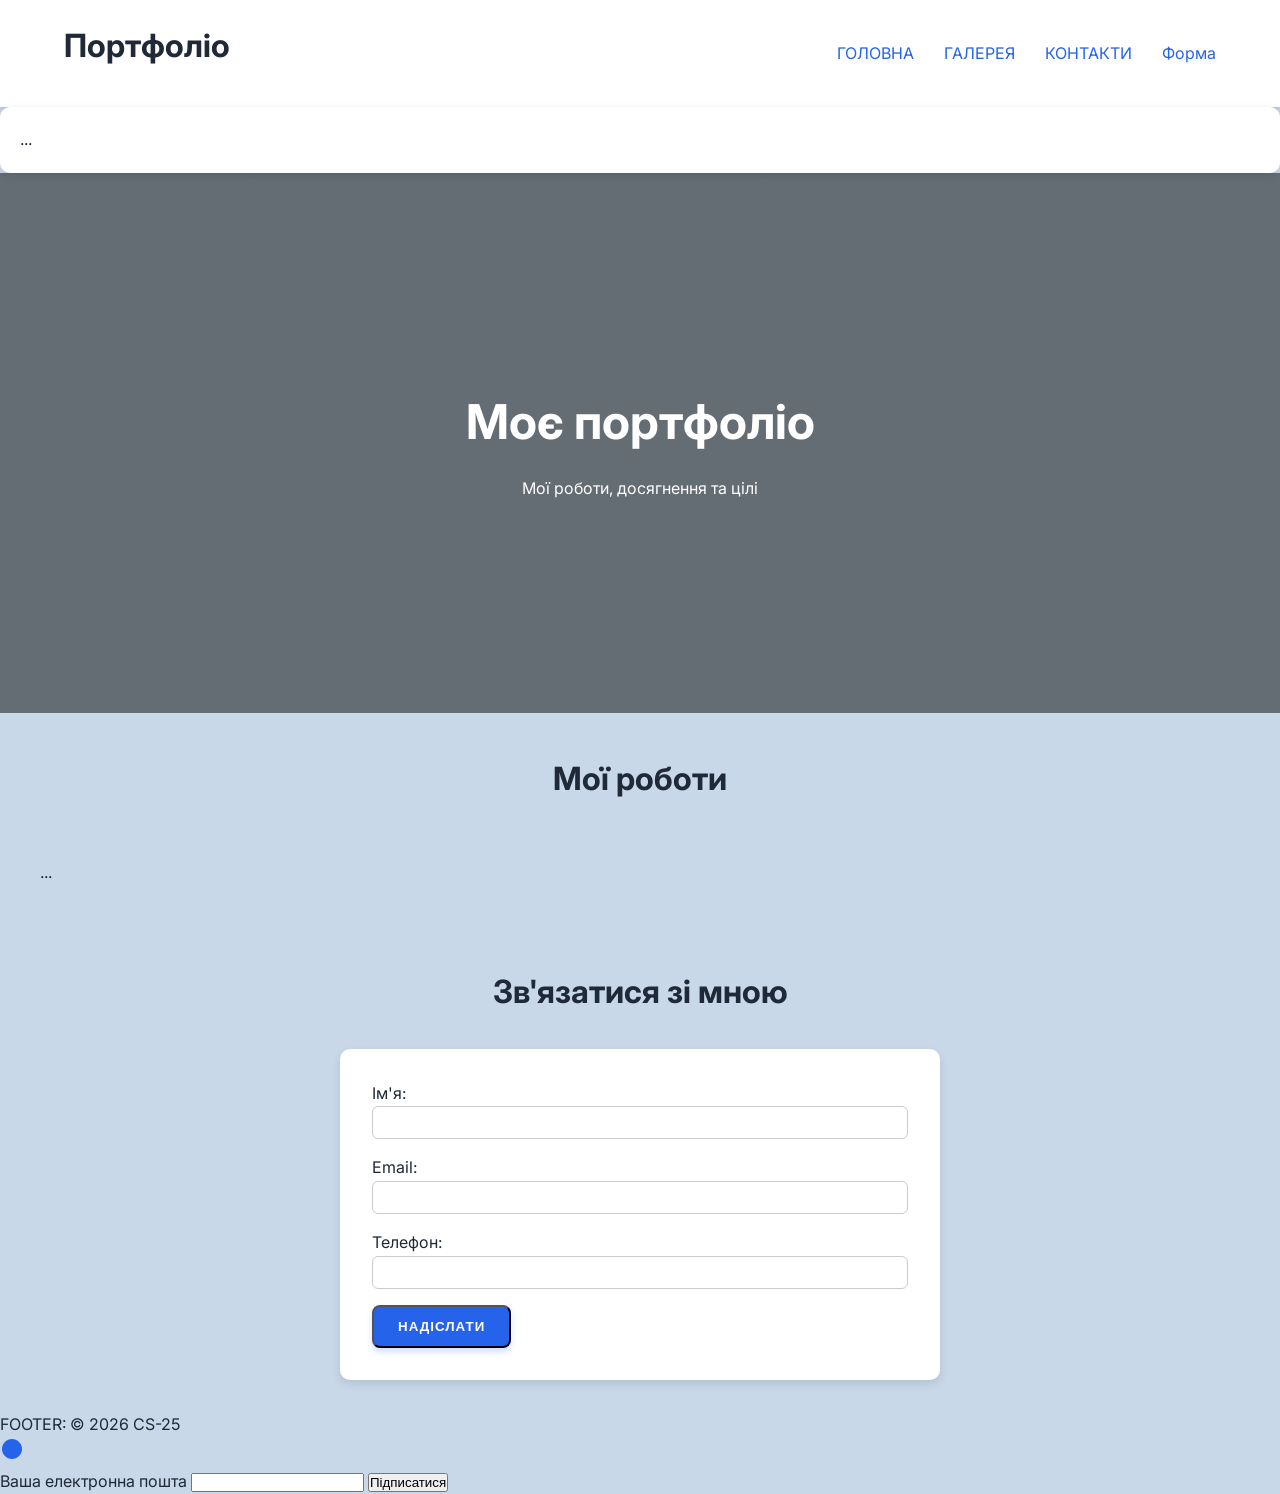
<file: index.html>
<!DOCTYPE html>
<html lang="en">

<head>
    <!-- Google Fonts -->
    <link rel="preconnect" href="https://fonts.googleapis.com">
    <link rel="preconnect" href="https://fonts.gstatic.com" crossorigin>
    <link href="https://fonts.googleapis.com/css2?family=Inter:wght@400;600;700&display=swap" rel="stylesheet">

    <!-- CSS -->
    <link rel="stylesheet" href="assets/CSS/style.css">
    <meta name="viewport" content="width=device-width, initial-scale=1.0">
    <title> Моє портфоліо </title>
    <style>
        html {
            scroll-behavior: smooth;
        }
    </style>
</head>

<body>
    <header class="header">

        <div class="logo">
            <h1>Портфоліо</h1>
        </div>

        <button class="menu-toggle" aria-label="Відкрити меню">
        </button>

        <nav>
            <ul class="nav-list">
                <li><a href="#"> ГОЛОВНА </a></li>
                <li><a href="#"> ГАЛЕРЕЯ </a></li>
                <li><a href="#"> КОНТАКТИ </a></li>
                <li><a href="checkout.html">Форма</a></li>
            </ul>
        </nav>
    </header>
    <main>

        <aside class="sidebar">
            ...
        </aside>

        <section class="content">

            <section class="hero">
                <h1>Моє портфоліо</h1>
                <p>Мої роботи, досягнення та цілі</p>
            </section>

            <h2 class="section-title">Мої роботи</h2>

            <div class="projects-grid">
                ...
            </div>

            <!-- 🔥 ОЦЕ ДОДАЙ ФОРМУ ТУТ -->
            <h2 class="section-title">Зв'язатися зі мною</h2>

            <form class="checkout-form">

                <div class="form-group">
                    <label>Ім'я:</label>
                    <input type="text" required>
                </div>

                <div class="form-group">
                    <label>Email:</label>
                    <input type="email" required>
                </div>

                <div class="form-group">
                    <label>Телефон:</label>
                    <input type="tel" pattern="\+380\d{9}" required>
                </div>

                <button class="btn" type="submit">
                    Надіслати
                </button>

            </form>

        </section>

    </main>
    <footer id="footer">
        <p>FOOTER: &copy; 2026 CS-25 </p>

        <ul class="social-links">
            <li>
                <a href="#">
                    <svg width="24" height="24" fill="currentColor" xmlns="http://www.w3.org/2000/svg">
                        <path d="M12 2C6.48 2 2 6.48 2 12s4.48 10 10 10
                             10-4.48 10-10S17.52 2 12 2z" />
                    </svg>
                </a>
            </li>
        </ul>

        <form action="">
            <label for="email">Ваша електронна пошта</label>
            <input type="email" name="email" id="email" />
            <input type="button" value="Підписатися" />
        </form>
    </footer>
</body>

</html>
</file>
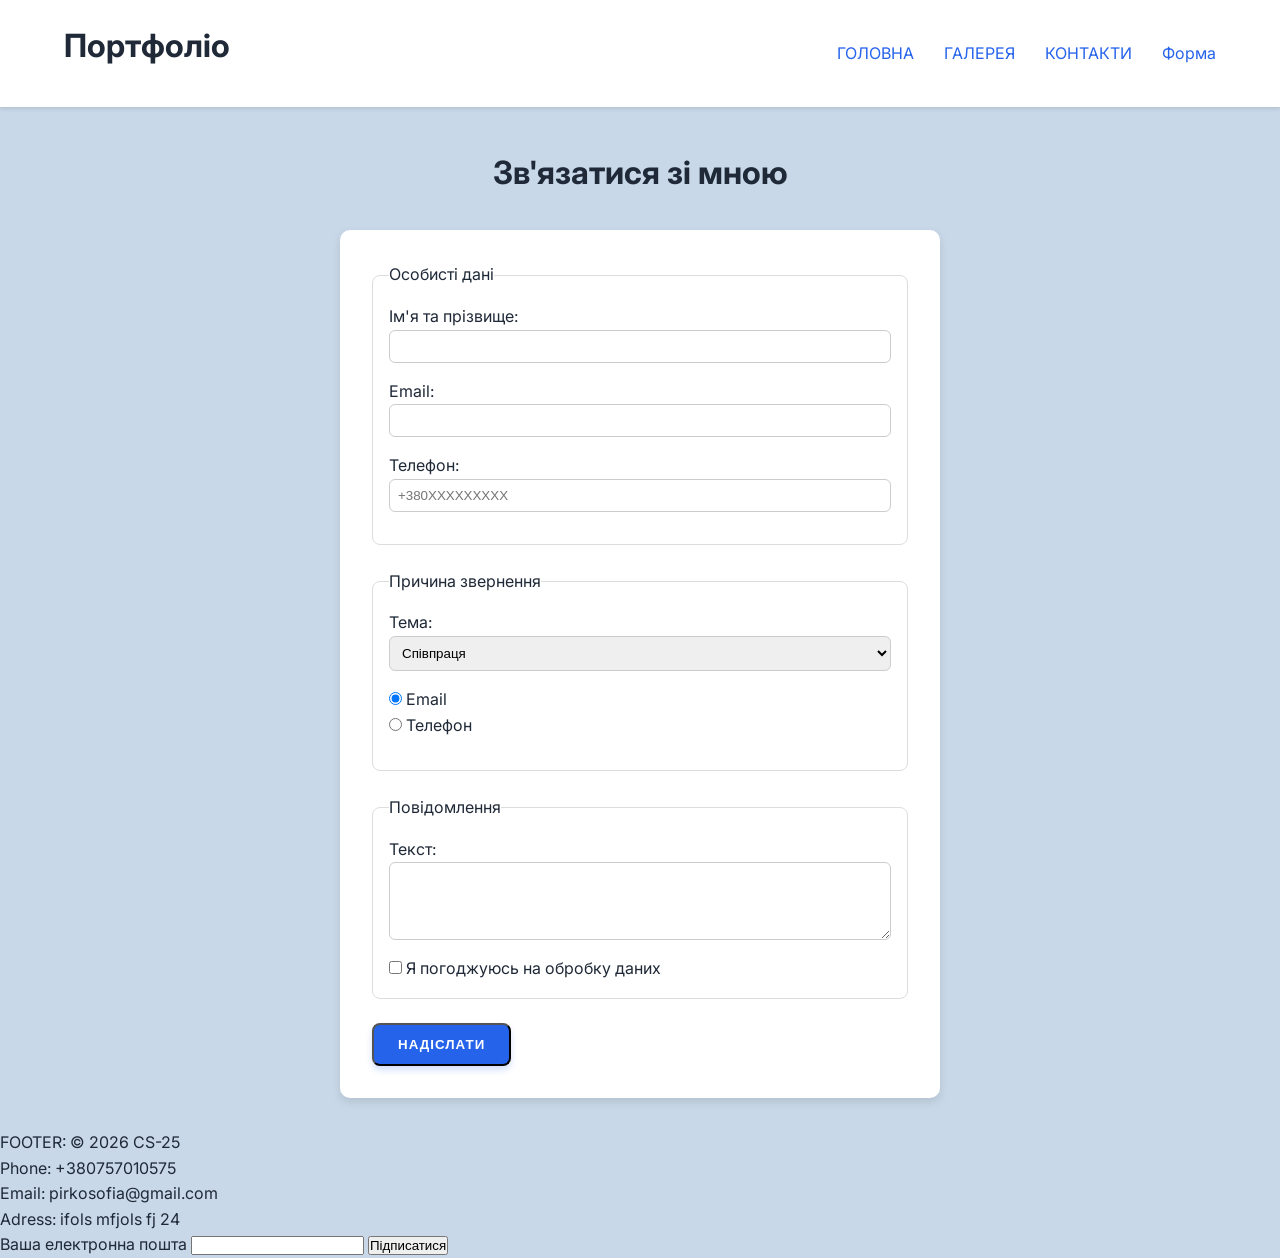
<file: checkout.html>
<!DOCTYPE html>
<html lang="en">

<head>
    <!-- Google Fonts -->
    <link rel="preconnect" href="https://fonts.googleapis.com">
    <link rel="preconnect" href="https://fonts.gstatic.com" crossorigin>
    <link href="https://fonts.googleapis.com/css2?family=Inter:wght@400;600;700&display=swap" rel="stylesheet">

    <!-- CSS -->
    <link rel="stylesheet" href="assets/CSS/style.css">
    <meta name="viewport" content="width=device-width, initial-scale=1.0">
    <title> Моє портфоліо </title>
    <style>
        html {
            scroll-behavior: smooth;
        }
    </style>
</head>

<body>
    <header class="header">

        <div class="logo">
            <h1>Портфоліо</h1>
        </div>

        <nav>
            <ul class="nav-list">
                <li><a href="#"> ГОЛОВНА </a></li>
                <li><a href="#"> ГАЛЕРЕЯ </a></li>
                <li><a href="#"> КОНТАКТИ </a></li>
                <li><a href="checkout.html">Форма</a></li>
            </ul>
        </nav>
    </header>
    <main>

        <h2 class="section-title">Зв'язатися зі мною</h2>

        <form class="checkout-form" action="#" method="POST">

            <fieldset>
                <legend>Особисті дані</legend>

                <div class="form-group">
                    <label for="fullName">Ім'я та прізвище:</label>
                    <input type="text" id="fullName" name="fullName" required>
                </div>

                <div class="form-group">
                    <label for="email">Email:</label>
                    <input type="email" id="email" name="email" required>
                </div>

                <div class="form-group">
                    <label for="phone">Телефон:</label>
                    <input type="tel" id="phone" name="phone" pattern="\+380\d{9}" placeholder="+380XXXXXXXXX" required>
                </div>

            </fieldset>

            <fieldset>
                <legend>Причина звернення</legend>

                <div class="form-group">
                    <label for="topic">Тема:</label>

                    <select id="topic" name="topic">
                        <option>Співпраця</option>
                        <option>Питання по роботах</option>
                        <option>Інше</option>
                    </select>
                </div>

                <div class="form-group">
                    <label>
                        <input type="radio" name="contact" checked>
                        Email
                    </label>

                    <label>
                        <input type="radio" name="contact">
                        Телефон
                    </label>
                </div>

            </fieldset>

            <fieldset>

                <legend>Повідомлення</legend>

                <div class="form-group">
                    <label for="message">Текст:</label>

                    <textarea id="message" name="message" rows="4"></textarea>
                </div>

                <label>
                    <input type="checkbox" required>
                    Я погоджуюсь на обробку даних
                </label>

            </fieldset>

            <button type="submit" class="btn">
                Надіслати
            </button>

        </form>

    </main>
    <footer id="footer">
        <p>FOOTER: &copy; 2026 CS-25 </p>
        <ul>
            <li> Phone: +380757010575 </li>
            <li> Email: pirkosofia@gmail.com </li>
            <li> Adress: ifols mfjols fj 24</li>
        </ul>
        <form action="">
            <label for="" email> Ваша електронна пошта </label>
            <input type="email" name="email" id="email" />
            <input type="button" value="Підписатися" />
        </form>
    </footer>
</body>

</html>
</file>
<file: assets/CSS/style.css>
@charset "UTF-8";

* {
  margin: 0;
  padding: 0;
  box-sizing: border-box;
  /* Розміри елемента включають внутрішні відступи та рамки */
}

/* Глобальні змінні проєкту (Палітра TechShop) */
:root {
  --primary-color: #2563eb;
  /* Ваш фірмовий синій */
  --primary-hover: #1d4ed8;
  /* Колір при наведенні */
  --accent-color: #f59e0b;
  /* Акцентний помаранчевий */
  --text-dark: #1f2937;
  /* Основний текст */
  --text-light: #6b7280;
  /* Другорядний текст */
  --bg-color: #c8d8e8;
  /* Фон сторінки */
  --font-main: "Inter", sans-serif;
}

body {
  font-family: var(--font-main);
  background-color: var(--bg-color);
  color: var(--text-dark);
  line-height: 1.6;
  font-size: 16px;
}

h1,
h2,
h3 {
  font-weight: 700;
  margin-bottom: 16px;
}

a {
  text-decoration: none;
  color: var(--primary-color);
}

a:hover {
  color: var(--primary-hover);
}

footer a {
  color: var(--text-light);
}

.btn {
  display: inline-block;
  padding: 12px 24px;
  background-color: var(--primary-color);
  color: white;
  border-radius: 8px;
  font-weight: 600;
  text-transform: uppercase;
  letter-spacing: 1px;
  transition: all 0.3s ease;
  box-shadow: 0 4px 6px rgba(37, 99, 235, 0.2);
}

.btn:hover {
  background-color: var(--primary-hover);
  transform: translateY(-2px);
  box-shadow: 0 6px 12px rgba(37, 99, 235, 0.3);
}

.hero {
  height: 60vh;
  background-image: linear-gradient(rgba(0, 0, 0, 0.5), rgba(0, 0, 0, 0.5)),
    url('https://picsum.photos/1200/800');
  background-size: cover;
  background-position: center;
  display: flex;
  flex-direction: column;
  justify-content: center;
  align-items: center;
  color: white;
  text-align: center;
}

.hero h1 {
  font-size: 3rem;
}

.header {
  display: flex;
  justify-content: space-between;
  align-items: center;
  padding: 20px 5%;
  background-color: white;
  box-shadow: 0 2px 4px rgba(0, 0, 0, 0.1);
}

.nav-list {
  display: flex;
  gap: 30px;
  list-style: none;
}

.projects-grid {
  display: grid;
  grid-template-columns: repeat(auto-fill, minmax(280px, 1fr));
  gap: 2rem;
  padding: 40px;
}

.project-card {
  display: flex;
  flex-direction: column;
  width: calc(33.333% - 20px);
  min-width: 250px;
  background-color: white;
  border-radius: 10px;
  padding: 20px;
  box-shadow: 0 2px 8px rgba(0, 0, 0, 0.1);
  transition: 0.3s;
}

.project-card:hover {
  transform: translateY(-5px);
}

.project-card .btn {
  margin-top: auto;
}

.section-title {
  text-align: center;
  margin-top: 40px;
  font-size: 2rem;
}

.page-layout {
  display: grid;
  grid-template-columns: 250px 1fr;
  gap: 2rem;
  padding: 2rem 5%;
}

.sidebar {
  background: white;
  padding: 20px;
  border-radius: 10px;
  box-shadow: 0 2px 8px rgba(0, 0, 0, 0.1);
  height: fit-content;
}

.sidebar ul {
  list-style: none;
  padding: 0;
}

.sidebar li {
  margin-bottom: 10px;
}

@media screen and (max-width: 768px) {
  .menu-toggle {
    display: block;
  }

  nav {
    display: none;
  }

  .header {
    flex-direction: row;
    justify-content: space-between;
  }

  .section-title {
    font-size: 1.5rem;
  }

  .checkout-form {
    margin: 1rem;
    padding: 1rem;
  }
}

.checkout-form {
  max-width: 600px;
  margin: 2rem auto;
  background: white;
  padding: 2rem;
  border-radius: 10px;
  box-shadow: 0 4px 10px rgba(0, 0, 0, 0.1);
}

fieldset {
  border: 1px solid #ddd;
  padding: 1rem;
  margin-bottom: 1.5rem;
  border-radius: 8px;
}

.form-group {
  display: flex;
  flex-direction: column;
  margin-bottom: 1rem;
}

.form-group input,
.form-group select,
.form-group textarea {
  padding: 0.5rem;
  border: 1px solid #ccc;
  border-radius: 6px;
}

.form-group input:invalid:focus {
  border-color: red;
}

.form-group input:valid {
  border-color: green;
}

.menu-toggle {
  display: none;
  background: none;
  border: none;
  cursor: pointer;
}

.social-links {
  display: flex;
  gap: 15px;
  list-style: none;
  padding: 0;
}

.social-links svg {
  color: var(--primary-color);
  transition: 0.3s;
}

.social-links svg:hover {
  color: var(--primary-hover);
  transform: scale(1.1);
}
</file>
